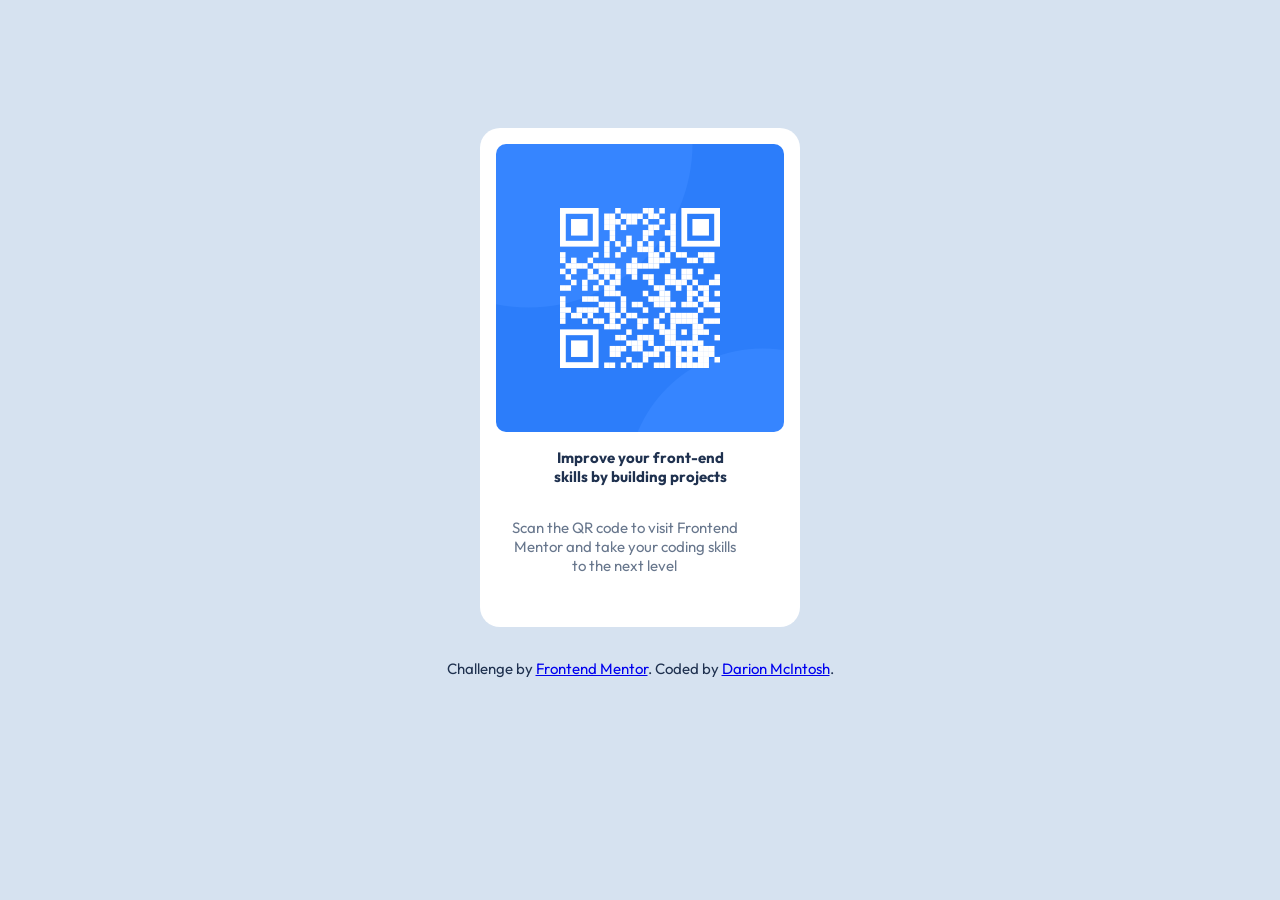
<file: index.html>
<!DOCTYPE html>
<html lang="en">
  <head>
    <meta charset="UTF-8" />
    <meta name="viewport" content="width=device-width, initial-scale=1.0" />
    <link rel="stylesheet" href="style.css" />
    <title>Frontend Mentor | QR code component</title>
    <link rel="preconnect" href="https://fonts.googleapis.com">
<link rel="preconnect" href="https://fonts.gstatic.com" crossorigin>
<link href="https://fonts.googleapis.com/css2?family=Outfit:wght@100..900&display=swap" rel="stylesheet">
  </head>
  <body>
    <div class="qr-container">
      <div class="qr-img">
        <img src="./images/image-qr-code.png" alt="QR Code" />
      </div>
      <div class="qr-content">
        <h1>Improve your front-end skills by building projects</h1>
        <p>
          Scan the QR code to visit Frontend Mentor and take your coding skills
          to the next level
        </p>
      </div>
    </div>
    <div class="attribution">
      Challenge by
      <a href="https://www.frontendmentor.io?ref=challenge" target="_blank"
        >Frontend Mentor</a
      >. Coded by <a href="#">Darion McIntosh</a>.
    </div>
  </body>
</html>
</file>
<file: style.css>
* {
  box-sizing: border-box;
  margin: 0;
  padding: 0;
}

body {
  background-color: hsl(212, 45%, 89%);
}

.qr-container {
  width: 320px;
  height: 499px;
  margin-top: 8rem;
  margin-left: auto;
  margin-right: auto;
  background-color: white;
  border-radius: 20px;
}
.qr-img {
  padding-top: 1rem;
  margin-bottom: 1rem;
}

.qr-img img {
  width: 288px;
  height: 288px;
  border-radius: 10px;
  display: block;
  margin: 0 auto;
}

.qr-content {
  text-align: center;
}

h1 {
  font-family: "Outfit", sans-serif;
  font-weight: 700;
  font-size: 15px;
  color: #1f314f;
  margin-bottom: 1rem;
  padding-left: 4rem;
  padding-right: 4rem;
}

p {
  font-family: "Outfit", sans-serif;
  font-size: 15px;
  font-weight: 400;
  color: #68778d;
  margin-top: 2rem;
  margin-left: 1.8rem;
  padding-right: 3.7rem;
}

.attribution {
  text-align: center;
  font-family: "Outfit", sans-serif;
  font-size: 15px;
  color: #1f314f;
  margin-top: 2rem;
}

@media (max-width: 768px) and (min-width: 1024px) {
  .qr-container {
    width: 70%;
    height: auto;
    margin-top: 2rem;
    padding: 1rem;
  }

  .qr-img img {
    width: 100%;
    height: auto;
  }

  h1,
  p {
    padding-left: 1rem;
    padding-right: 1rem;
  }

  .attribution {
    margin-top: 1rem;
  }
}

@media (max-width: 375px) {
  .qr-container {
    width: 90%;
    height: auto;
    margin-top: 2rem;
    padding: 1rem;
  }

  .qr-img img {
    width: 100%;
    height: auto;
  }

  h1,
  p {
    padding-left: 1rem;
    padding-right: 1rem;
  }

  .attribution {
    margin-top: 1rem;
  }
}
</file>
